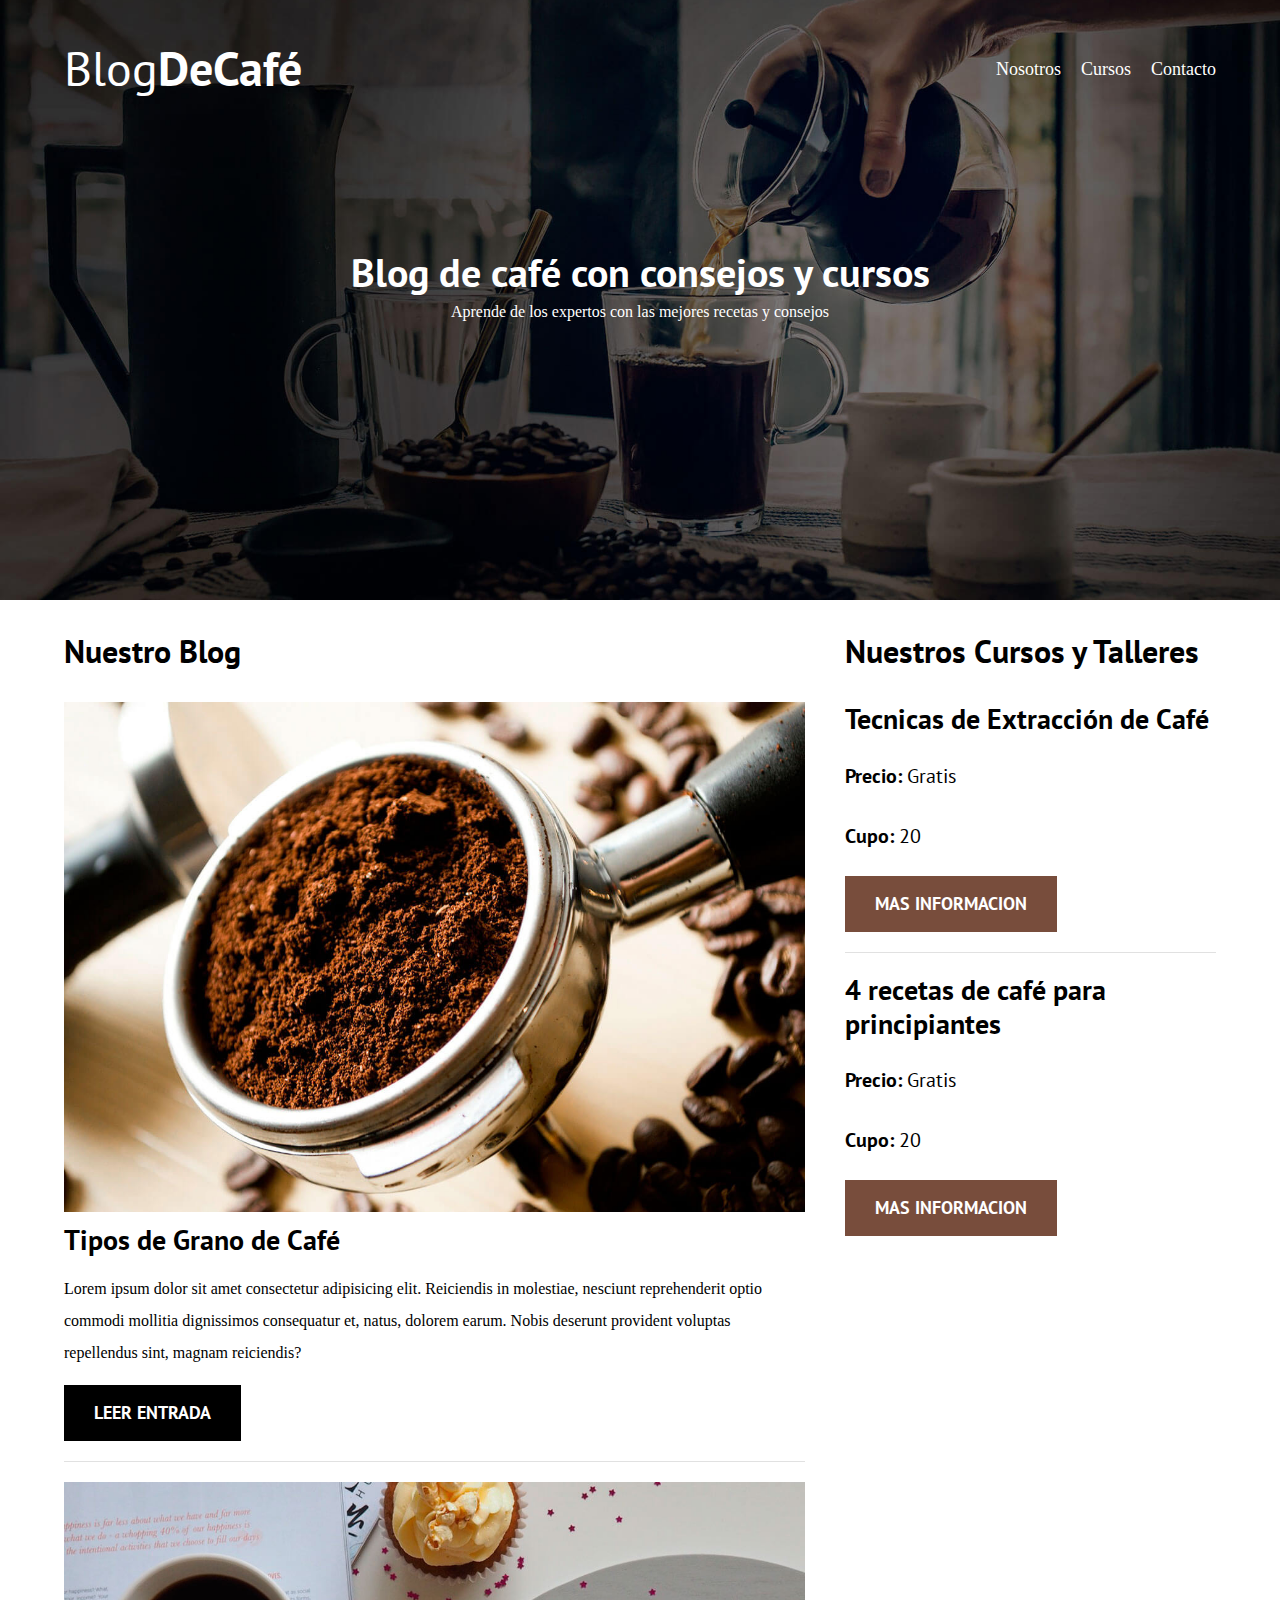
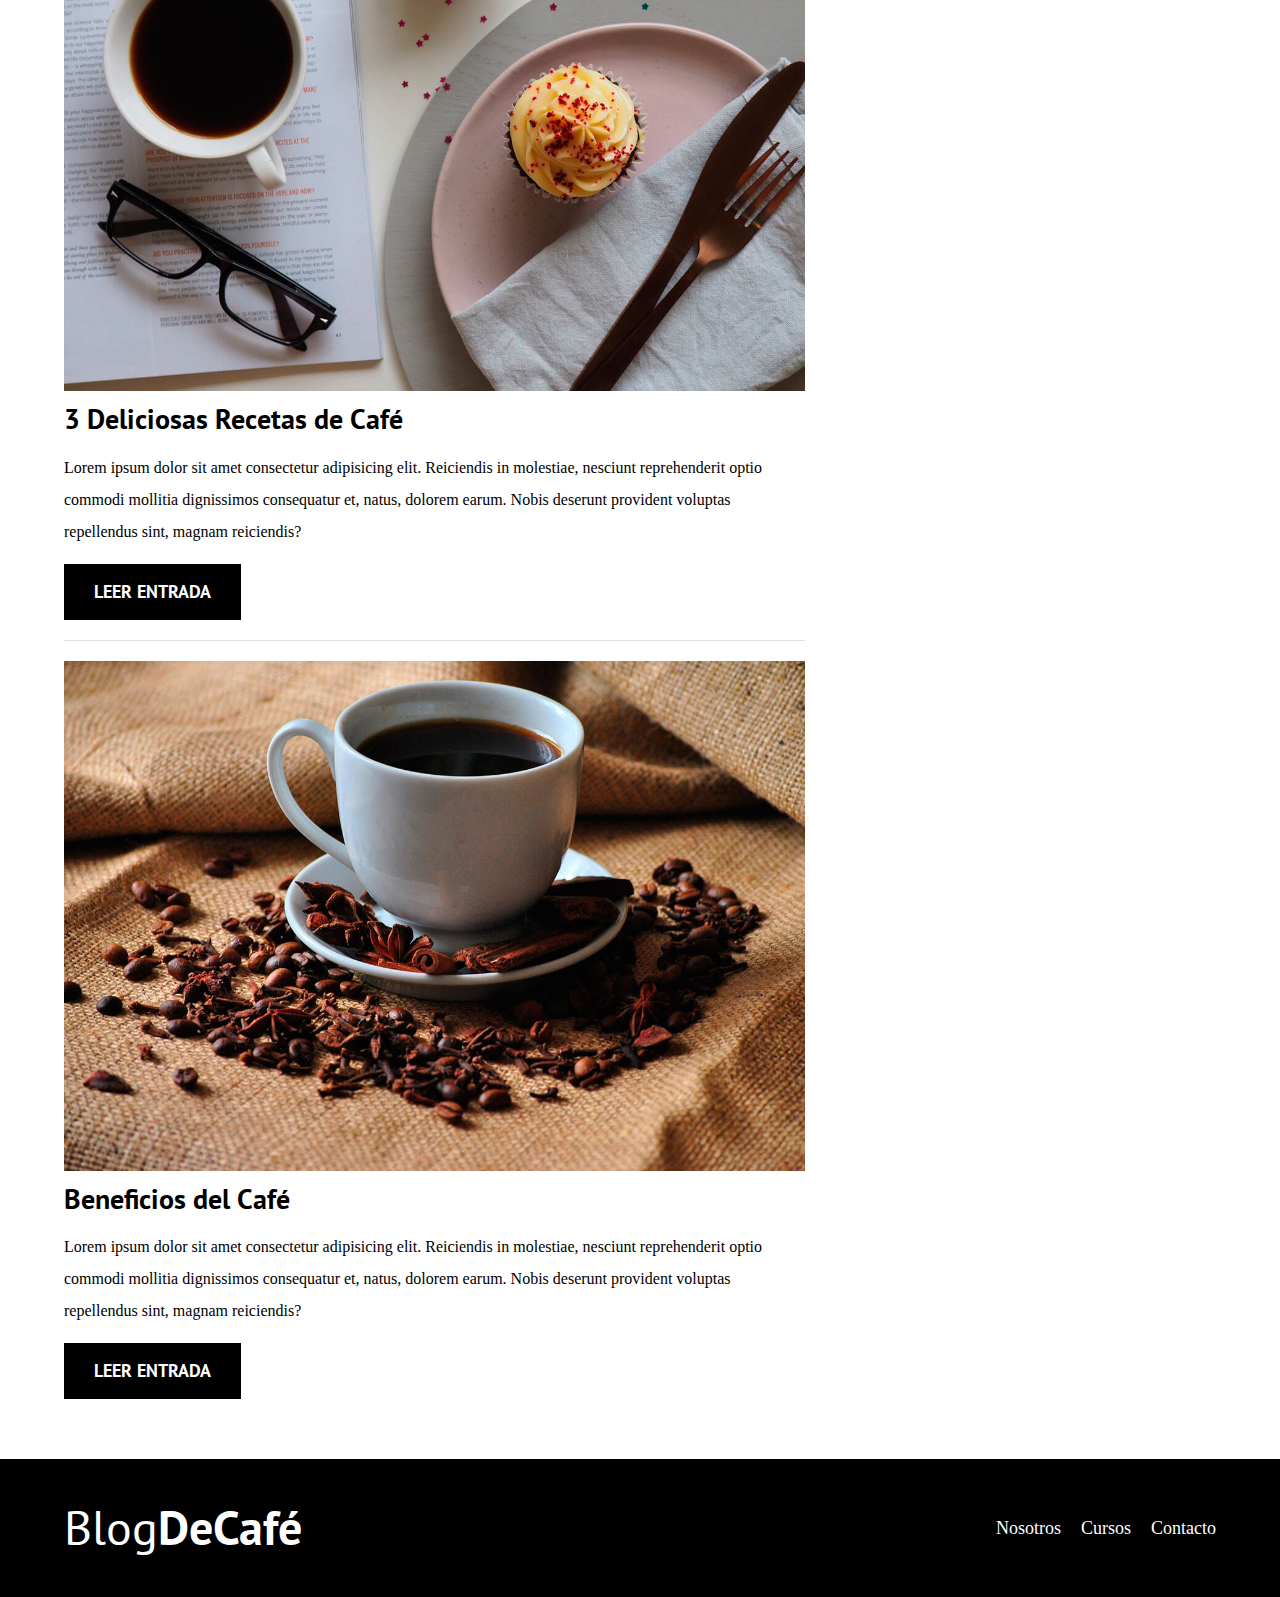
<file: index.html>
<!DOCTYPE html>
<html lang="en">
<head>
    <meta charset="UTF-8">
    <meta name="viewport" content="width=device-width, initial-scale=1.0">
    <title>BlogDeCafé</title>
    <link rel="stylesheet" href="css/normalize.css">
    <link rel="preconnect" href="https://fonts.gstatic.com">
<link href="https://fonts.googleapis.com/css2?family=Open+Sans&family=PT+Sans:wght@400;700&display=swap" rel="stylesheet">
    <link rel="stylesheet" href="css/style.css">
</head>
<body>
    <header class="header">

        <div class="contenedor">
            <div class="barra">
              <a class="logo" href="index.html">
                  <h1 class="logo__nombre no-margin centrar-texto">Blog<span class="logo__bold">DeCafé</span></h1>
              </a> 
              
              <nav class="navegacion">
                <a href="nosostros.html" class="navegacion__enlace">Nosotros</a>
                <a href="cursos.htlm" class="navegacion__enlace">Cursos</a>
                <a href="contacto.html" class="navegacion__enlace">Contacto</a>
              </nav>

            </div>
        </div>

        <div class="header__texto">
            <h2 class="no-margin">Blog de café con consejos y cursos</h2>
            <p class="no-margin">Aprende de los expertos con las mejores recetas y consejos</p>
        </div>
    </header>

    <div class="contenedor contenido-principal">
        <main class="blog">
            <h3>Nuestro Blog</h3>

                <article class="entrada">
                    <div class="entrada__imagen">
                        <img src="img/blog1.jpg" alt="imagen blog">
                    </div>
                    <div class="entrada__contenido">
                        <h4 class="no-margin">Tipos de Grano de Café</h4>
                        <p>Lorem ipsum dolor sit amet consectetur adipisicing elit. 
                            Reiciendis in molestiae, nesciunt reprehenderit optio commodi mollitia dignissimos consequatur et, natus, dolorem earum. 
                            Nobis deserunt provident voluptas repellendus sint, magnam reiciendis?</p>
                            <a href="entrada.html" class="boton boton--primario">Leer Entrada</a>
                        </div>
                </article>

                <article class="entrada">
                    <div class="entrada__imagen">
                        <img src="img/blog2.jpg" alt="imagen blog">
                    </div>
                    <div class="entrada__contenido">
                        <h4 class="no-margin">3 Deliciosas Recetas de Café</h4>
                        <p>Lorem ipsum dolor sit amet consectetur adipisicing elit. 
                            Reiciendis in molestiae, nesciunt reprehenderit optio commodi mollitia dignissimos consequatur et, natus, dolorem earum. 
                            Nobis deserunt provident voluptas repellendus sint, magnam reiciendis?</p>
                            <a href="entrada.html" class="boton boton--primario">Leer Entrada</a>
                        </div>
                </article>

                <article class="entrada">
                    <div class="entrada__imagen">
                        <img src="img/blog3.jpg" alt="imagen blog">
                    </div>
                    <div class="entrada__contenido">
                        <h4 class="no-margin">Beneficios del Café</h4>
                        <p>Lorem ipsum dolor sit amet consectetur adipisicing elit. 
                            Reiciendis in molestiae, nesciunt reprehenderit optio commodi mollitia dignissimos consequatur et, natus, dolorem earum. 
                            Nobis deserunt provident voluptas repellendus sint, magnam reiciendis?</p>
                            <a href="entrada.html" class="boton boton--primario">Leer Entrada</a>
                        </div>
                </article>
        </main>
        <aside class="sidebar">
            <h3>Nuestros Cursos y Talleres</h3>
        <ul class="cursos no-padding">
            <li class="widget-curso">
                <h4 class="no-margin">Tecnicas de Extracción de Café</h4>

                <p class="widget-curso__label">Precio:
                    <span class="widget-curso__info">Gratis</span>
                </p>

                <p class="widget-curso__label">Cupo:
                    <span class="widget-curso__info">20</span>
                </p>
                <a href="entrada.html" class="boton boton--secundario">mas informacion</a>
            </li>

            <li class="widget-curso">
                <h4 class="no-margin">4 recetas de café para principiantes</h4>

                <p class="widget-curso__label">Precio:
                    <span class="widget-curso__info">Gratis</span>
                </p>

                <p class="widget-curso__label">Cupo:
                    <span class="widget-curso__info">20</span>
                </p>
                <a href="entrada.html" class="boton boton--secundario">mas informacion</a>
            </li>
        </ul>

        </aside>
    </div>

    <footer class="footer">
        <div class="contenedor">
            <div class="barra">
                <a class="logo" href="index.html">
                    <h1 class="logo__nombre no-margin centrar-texto">Blog<span class="logo__bold">DeCafé</span></h1>
                </a> 
                
                <nav class="navegacion">
                  <a href="nosostros.html" class="navegacion__enlace">Nosotros</a>
                  <a href="cursos.htlm" class="navegacion__enlace">Cursos</a>
                  <a href="contacto.html" class="navegacion__enlace">Contacto</a>
                </nav>
  
              </div>
        </div>
    </footer>

</body>
</html>
</file>
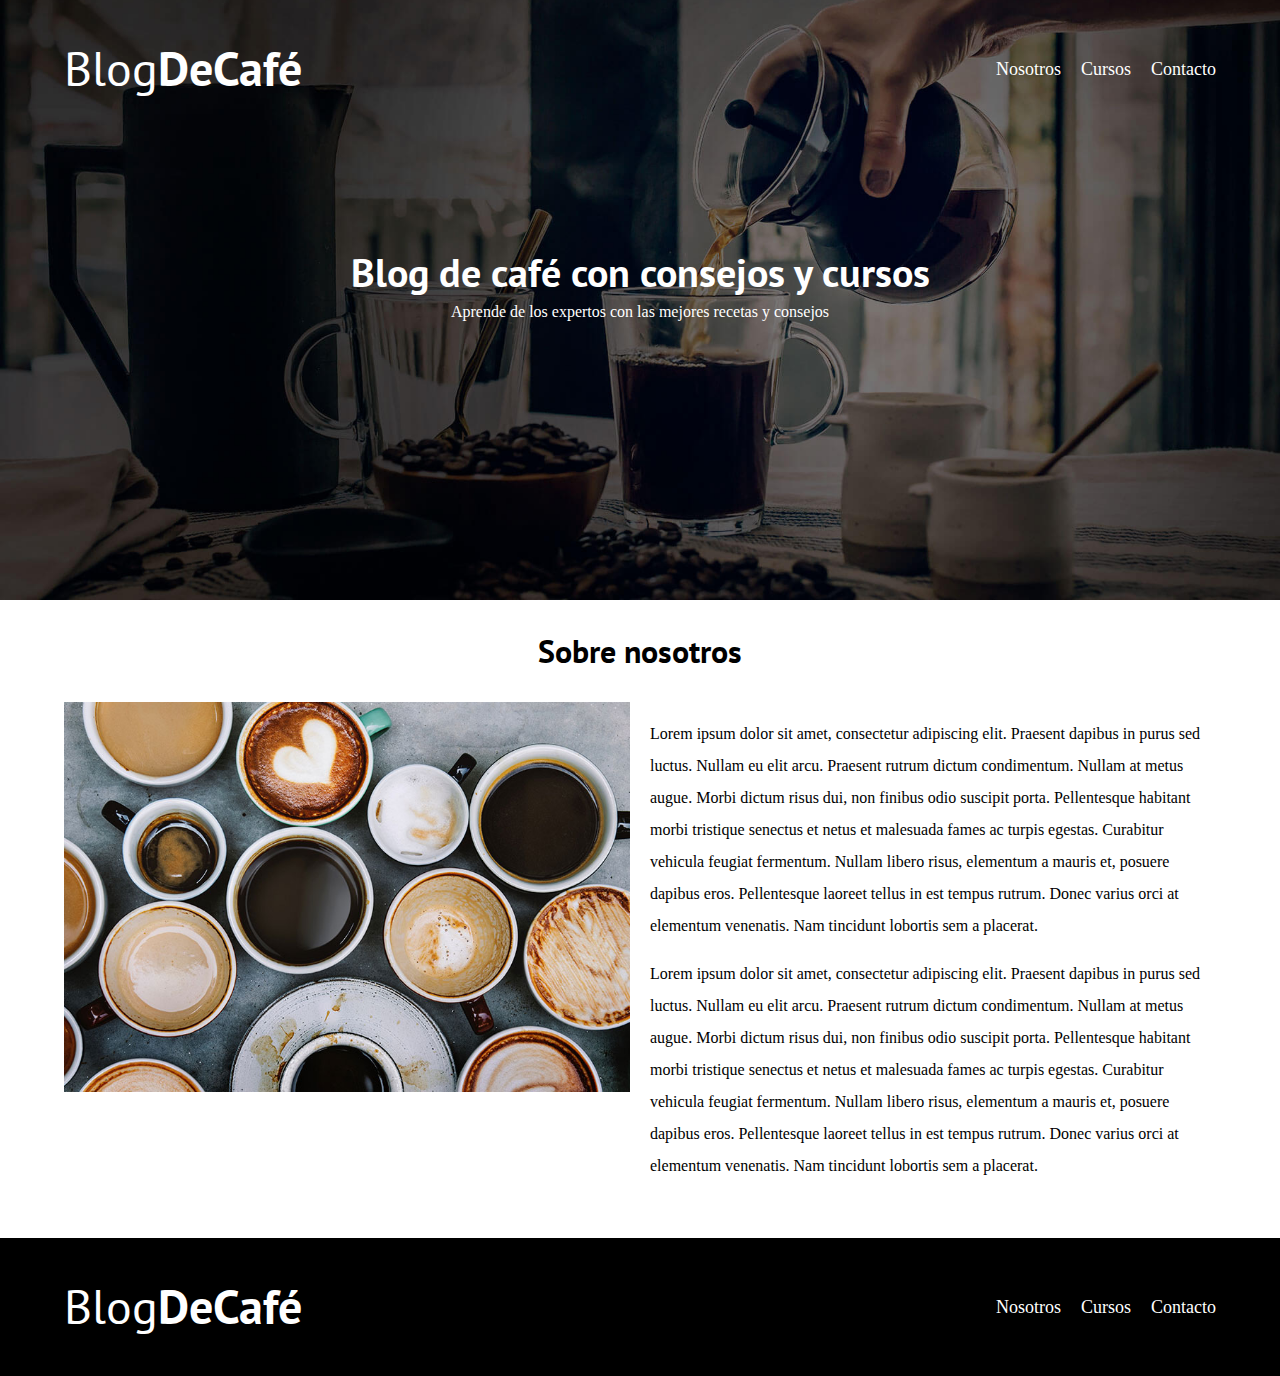
<file: nosotros.html>
<!DOCTYPE html>
<html lang="en">
<head>
    <meta charset="UTF-8">
    <meta name="viewport" content="width=device-width, initial-scale=1.0">
    <title>BlogDeCafé</title>
    <link rel="stylesheet" href="css/normalize.css">
    <link rel="preconnect" href="https://fonts.gstatic.com">
<link href="https://fonts.googleapis.com/css2?family=Open+Sans&family=PT+Sans:wght@400;700&display=swap" rel="stylesheet">
    <link rel="stylesheet" href="css/style.css">
</head>
<body>
    <header class="header">

        <div class="contenedor">
            <div class="barra">
              <a class="logo" href="index.html">
                  <h1 class="logo__nombre no-margin centrar-texto">Blog<span class="logo__bold">DeCafé</span></h1>
              </a> 
              
              <nav class="navegacion">
                <a href="#" class="navegacion__enlace">Nosotros</a>
                <a href="cursos.htlm" class="navegacion__enlace">Cursos</a>
                <a href="contacto.html" class="navegacion__enlace">Contacto</a>
              </nav>

            </div>
        </div>

        <div class="header__texto">
            <h2 class="no-margin">Blog de café con consejos y cursos</h2>
            <p class="no-margin">Aprende de los expertos con las mejores recetas y consejos</p>
        </div>
    </header>

    <main class="contenedor">
        <h3 class="centrar-texto"> Sobre nosotros</h3>
        
        <div class="sobre-nosotros">
            <div class="sobre-nosotros__imagen">
                <img src="img/nosotros.jpg" alt="imagen nosotros">
            </div>
            <div class="sobre-nosotros__texto">
                <p>Lorem ipsum dolor sit amet, consectetur adipiscing elit. Praesent dapibus in purus sed luctus. Nullam eu elit arcu. Praesent rutrum dictum
                    condimentum. Nullam at metus augue. Morbi dictum risus dui, non finibus odio suscipit porta. Pellentesque habitant morbi tristique
                    senectus et netus et malesuada fames ac turpis egestas. Curabitur vehicula feugiat fermentum. Nullam libero risus, elementum a mauris
                    et, posuere dapibus eros. Pellentesque laoreet tellus in est tempus rutrum. Donec varius orci at elementum venenatis. 
                    Nam tincidunt lobortis sem a placerat.
                </p>
                <p>Lorem ipsum dolor sit amet, consectetur adipiscing elit. Praesent dapibus in purus sed luctus. Nullam eu elit arcu. Praesent rutrum dictum
                    condimentum. Nullam at metus augue. Morbi dictum risus dui, non finibus odio suscipit porta. Pellentesque habitant morbi tristique
                    senectus et netus et malesuada fames ac turpis egestas. Curabitur vehicula feugiat fermentum. Nullam libero risus, elementum a mauris
                    et, posuere dapibus eros. Pellentesque laoreet tellus in est tempus rutrum. Donec varius orci at elementum venenatis. 
                    Nam tincidunt lobortis sem a placerat.
                </p>
            </div>
        </div>
    </main>

    <footer class="footer">
        <div class="contenedor">
            <div class="barra">
                <a class="logo" href="index.html">
                    <h1 class="logo__nombre no-margin centrar-texto">Blog<span class="logo__bold">DeCafé</span></h1>
                </a> 
                
                <nav class="navegacion">
                  <a href="#" class="navegacion__enlace">Nosotros</a>
                  <a href="cursos.htlm" class="navegacion__enlace">Cursos</a>
                  <a href="contacto.html" class="navegacion__enlace">Contacto</a>
                </nav>
  
              </div>
        </div>
    </footer>

</body>
</html>
</file>
<file: css/style.css>
:root{
    --fuenteHeading: 'PT Sans', sans-serif;
    --funteParrafos: 'Open Sans', sans-serif;

    --primario: #784D3C;
    --gris: #e1e1e1;
    --blanco: #ffffff;
    --negro:  #000000;
}
html{
    box-sizing: border-box;
    font-size: 62.5%;
}
*, *:before, *:after{
    box-sizing: inherit;
}
body{
    font-family: var(--fuenteParrafos);
    font-size: 1.6rem;
    line-height: 2;
}
/* Globales */
.contenedor{
    max-width: 120rem;
    width: 90%;
    margin: 0 auto;
}
a{
    text-decoration: none;
}
h1, h2, h3, h4{
    font-family: var(--fuenteHeading);
    line-height: 1.2;
}
h1{
    font-size: 4.8rem;
}
h2{
    font-size: 4rem;
}
h3{
    font-size: 3.2rem;
}
h4{
    font-size: 2.8rem;
}
img{
    max-width: 100%;
}
/* Utilidades */
.no-margin{
    margin: 0;
}
.no-padding{
    padding: 0;
}
.centrar-texto{
    text-align: center;
}

/* Heaeder */
.header {
    background-image: url(../img/banner.jpg);
    height: 60rem;
    background-size: cover;
    background-repeat: no-repeat;
    background-position: center center;
}

.header__texto{
    text-align: center;
    color:var(--blanco);
    margin-top: 5rem;
}
@media (min-width: 768px){
    .header__texto{
        margin-top: 15rem;
    }
}
.barra{
    padding-top: 4rem;
}
@media (min-width:768px){
    .barra{
        display: flex;
        justify-content: space-between;
        align-items: center;
    }
}
.logo {
    color: var(--blanco);
}
.logo__nombre {
font-weight: 400;
}
.logo__bold{
    font-weight: 700;
}
@media (min-width:768PX){
 .navegacion{
     display: flex;
     gap: 2rem;
 }
}
.navegacion__enlace{
    display: block;
    text-align: center;
    font-size: 1.8rem;
    color: var(--blanco);
}
@media (min-width:768px){
 .contenido-principal{
     display: grid;
     grid-template-columns: 2fr 1fr;
     column-gap: 4rem;
 }
}
.entrada{
    border-bottom: 1px solid var(--gris);
    margin-bottom: 2rem;
}
.entrada:last-of-type{
    border: none;
    margin-bottom: 0;
}
.boton {
    display: block;
    font-family: var(--fuenteHeading);
    color: var(--blanco);
    text-align: center;
    padding: 1rem 3rem;
    font-size: 1.8rem;
    text-transform: uppercase;
    font-weight: 700;
    margin-bottom: 2rem;
}
@media (min-width :768px){
 .boton{
     display: inline-block;
 }

}
.boton--primario{
    background-color: var(--negro);
}
.boton--secundario{
    background-color: var(--primario);
}

.cursos{
    list-style: none;
}

.widget-curso{
 border-bottom: 1px solid var(--gris);
 margin-bottom: 2rem;
}
.widget-curso:last-of-type{
    border: none;
    margin-bottom: 0;
}

.widget-curso__label{
    font-family: var(--fuenteHeading);
    font-weight: bold;
}
.widget-curso__info{
    font-weight: normal;
}
.widget-curso__label,
.widget-curso__info{
    font-size: 2rem;
}

.footer{
    background-color: var(--negro);
    padding-bottom: 4rem ;
    margin-top: 4rem;
}
/* Sobre Nosotros */
@media (min-width: 768px){
 .sobre-nosotros {
     display: flex;
     justify-content: space-between;
 }
 .sobre-nosotros__texto{
    flex: 0 0 calc(50% - 1rem);
}
 .sobre-nosotros__imagen{
        flex: 0 0 calc(50% - 1rem);
    }
}
</file>
